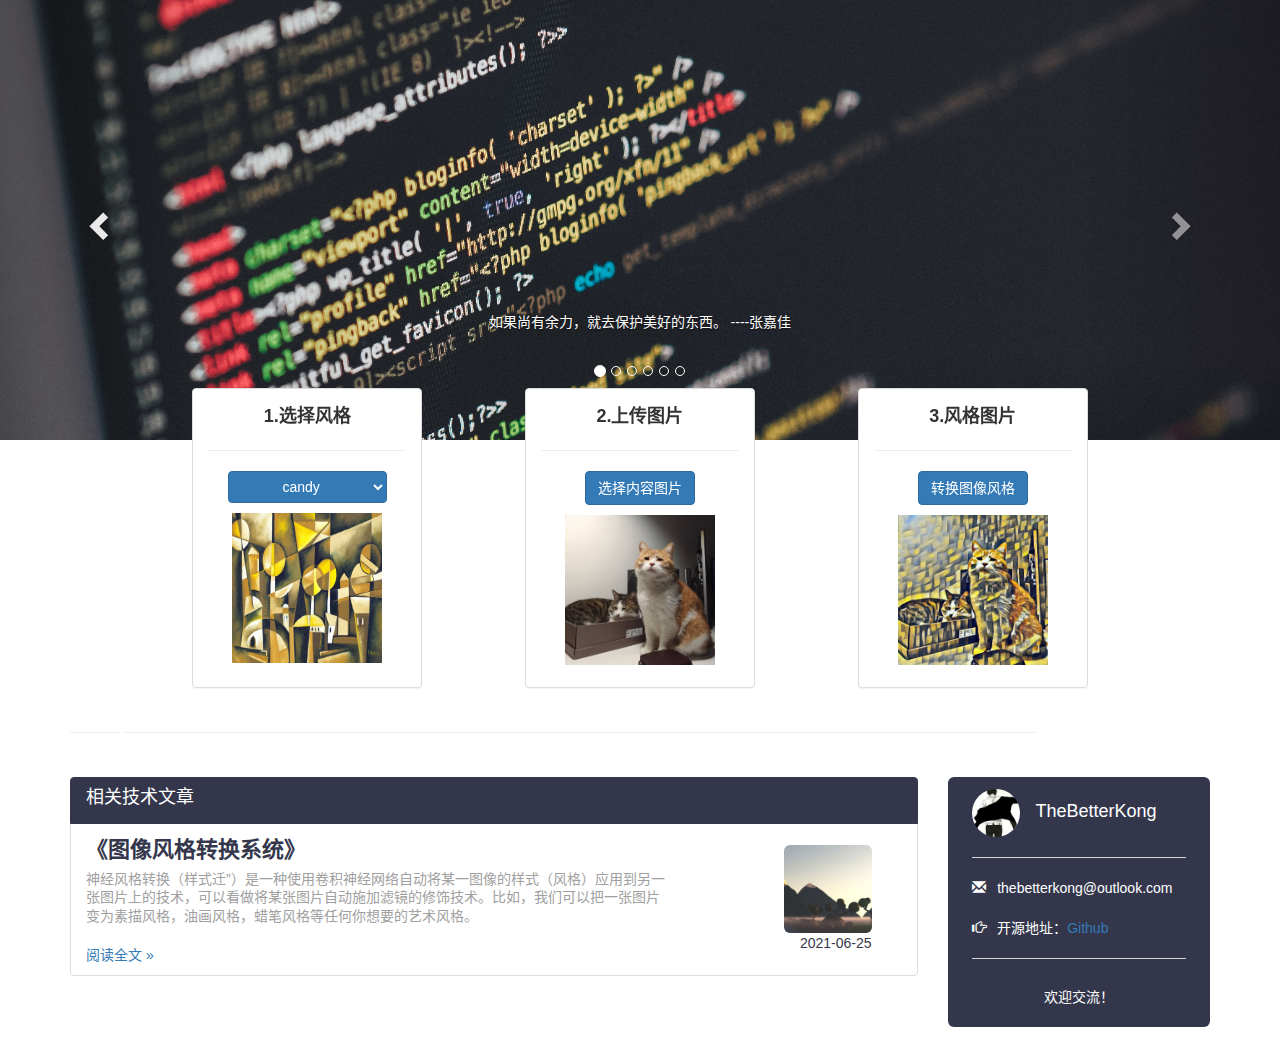
<file: templates/index.html>
<!DOCTYPE html>
<html lang="zh-CN">

<head>
    <meta charset="utf-8">
    <meta http-equiv="X-UA-Compatible" content="IE=edge">
    <meta name="viewport" content="width=device-width, initial-scale=1">
    <!-- 上述3个meta标签*必须*放在最前面，任何其他内容都*必须*跟随其后！ -->

    <title>fast-neural-style-transfer</title>

    <!-- Bootstrap -->
    <link href="../static/css/bootstrap.min.css" rel="stylesheet">
    <link rel="stylesheet" type="text/css" href="../static/css/index.css">

    <!-- HTML5 shim and Respond.js for IE8 support of HTML5 elements and media queries -->
    <!-- WARNING: Respond.js doesn't work if you view the page via file:// -->
    <!--[if lt IE 9]>
    <script src="https://cdn.bootcss.com/html5shiv/3.7.3/html5shiv.min.js"></script>
    <script src="https://cdn.bootcss.com/respond.js/1.4.2/respond.min.js"></script>
    <![endif]-->

</head>

<body>

<!-- 图片轮播 -->
<div id="carousel-example-generic" class="carousel slide" data-ride="carousel">
    <!-- Indicators -->
    <ol class="carousel-indicators">
        <li data-target="#carousel-example-generic" data-slide-to="0" class="active"></li>
        <li data-target="#carousel-example-generic" data-slide-to="1"></li>
        <li data-target="#carousel-example-generic" data-slide-to="2"></li>
        <li data-target="#carousel-example-generic" data-slide-to="3"></li>
        <li data-target="#carousel-example-generic" data-slide-to="4"></li>
        <li data-target="#carousel-example-generic" data-slide-to="5"></li>
    </ol>
    <!-- Wrapper for slides -->
    <div class="carousel-inner" role="listbox">
        <div class="item active">
            <img src="../static/img/ic_p4.jpg">
            <p class="carousel-caption">
                如果尚有余力，就去保护美好的东西。 ----张嘉佳
            </p>
        </div>
        <div class="item">
            <img src="../static/img/ic_p5.jpg">
            <p class="carousel-caption">
                一个人到世界上来，来做什么？爱最可爱的，最好听的、最好看的、最好吃的。 ----木心
            </p>
        </div>
        <div class="item">
            <img src="../static/img/ic_p6.jpg">
            <p class="carousel-caption">
                我深知一切，却从不言语
            </p>
        </div>
        <div class="item">
            <img src="../static/img/ic_p7.jpg">
            <p class="carousel-caption">
                各有各的音，各有各的知音。 甲与乙斗，丙支持甲，丁支持乙。 后来甲乙议和，第一条款：诛丙、丁。 ----木心
            </p>
        </div>
        <div class="item">
            <img src="../static/img/ic_p8.jpg">
            <p class="carousel-caption">
                无论蓬户荆扉，都将因你的倚闾而成为我的凯旋门。 ----木心
            </p>
        </div>
        <div class="item">
            <img src="../static/img/ic_p9.jpg">
            <p class="carousel-caption">
                既然无处可逃，不如喜悦。既然没有净土，不如清心。既然没有如愿，不如释然。 ----丰子恺
            </p>
        </div>
    </div>

    <!-- Controls -->
    <a class="left carousel-control" href="#carousel-example-generic" role="button" data-slide="prev">
        <span class="glyphicon glyphicon-chevron-left" aria-hidden="true"></span>
        <span class="sr-only">Previous</span>
    </a>
    <a class="right carousel-control" href="#carousel-example-generic" role="button" data-slide="next">
        <span class="glyphicon glyphicon-chevron-right" aria-hidden="true"></span>
        <span class="sr-only">Next</span>
    </a>
</div>

<!-- 功能模块-->
<div class="row div_function">
    <form id="form1" action="/transform" method="post" enctype="multipart/form-data">
        <div class="col-xs-4">
            <div class="panel panel-default" id="pFunc1">
                <div class="panel-body">
                    <strong>1.选择风格</strong>
                    <hr>
                    <select name="style" id="style" onchange="changeImage()" class="btn btn-primary">
                        <option>candy</option>
                        <option>cubist</option>
                        <option>cuphead</option>
                        <option>feathers</option>
                        <option>gouache</option>
                        <option>line_geometry</option>
                        <option>mona_lisa</option>
                        <option>mosaic</option>
                        <option>obama_hope</option>
                        <option>painting</option>
                        <option>picasso</option>
                        <option>plaid_portrait</option>
                        <option>rain_princess</option>
                        <option>starry_night</option>
                        <option>sunday_afternoon</option>
                        <option>the_scream</option>
                        <option>udnie</option>
                        <option>van_gogh</option>
                        <option>wave</option>
                    </select>
                    <p></p>
                    <div align="center">
                        <img id='imageShow' src="../static/img/style/cubist.jpg" width="150"
                             height="150">
                    </div>
                    <br><br>
                </div>
            </div>
        </div>
        <div class="col-xs-4">
            <div class="panel panel-default" id="pFunc2">
                <div class="panel-body">
                    <strong>2.上传图片</strong>
                    <hr>
                    <div style=" height:0px; overflow:hidden; position:absolute;">
                        <input type="file" id="pic" name="pic" onchange="changeContentImage()"/></div>
                    <input type="button" onclick="document.getElementById('pic').click();" class="btn btn-primary"
                           value="选择内容图片"></input>
                    <p></p>
                    <div align="center">
                        <img id='contentimageShow' src="../static/img/examples/content/test7.jpg" width="150"
                             height="150">
                    </div>
                </div>
            </div>
        </div>
        <div class="col-xs-4">
            <div class="panel panel-default" id="pFunc3">
                <div class="panel-body">
                    <strong>3.风格图片</strong>
                    <hr>
                    <input type="submit" id="f" name="f" value="转换图像风格" onclick="showImage()" class="btn btn-primary">
                    <p></p>
                    <div align="center" id="result">
                        <img id='resultImage' src="../static/img/examples/generated/cubist_res.jpg" width="150"
                             height="150">
                    </div>
                </div>
            </div>
        </div>
    </form>
</div>

<!-- 技术文档 -->
<div class="container div_divider">
    <!-- 分割线 -->
    <hr class="hr_1">
    <hr class="hr_2">
    <div class="row">
        <!-- 文章列表 -->
        <div class="col-xs-9">
            <div class="list-group div_article">
                <!-- 子头栏 -->
                <a href="#" class="list-group-item active item_article_first">
                    <h4 class="list-group-item-heading">
                        相关技术文章
                    </h4>
                </a>
                <!-- 文章列表 -->
                <div class="list-group-item item_article">
                    <div class="row">
                        <div class="div_center col-xs-9">
                            <div class="list-group-item-heading div_article_title">
                                <strong>
                                    《图像风格转换系统》
                                </strong>
                            </div>
                            <p class="list-group-item-text div_article_content">
                                神经风格转换（样式迁”）是一种使用卷积神经网络自动将某一图像的样式（风格）应用到另一张图片上的技术，可以看做将某张图片自动施加滤镜的修饰技术。比如，我们可以把一张图片变为素描风格，油画风格，蜡笔风格等任何你想要的艺术风格。
                            </p>
                            <br>
                            <div>
                                <a href="http://www.thebetterkong.cn/2021/06/25/DeepLearning/style-transfer/">阅读全文 »</a>
                            </div>
                        </div>
                        <!-- 右侧图片，信息 -->
                        <div class="col-xs-3 div_right_info">
                            <img class="iv_article img-rounded" src="../static/img/article1.png">
                            <div>2021-06-25</div>
                        </div>
                    </div>
                </div>
            </div>
        </div>
        <!-- 右侧 -->
        <div class="col-xs-3 div_record">
            <!-- 作者信息 -->
            <div class="jumbotron div_userinfo">
                <img class="iv_user_head img-circle" src="../static/img/avatar.png">
                <div style="display: inline-block; margin-left: 12px;font-size: 18px;">TheBetterKong</div>
                <hr>
                <div><span class="glyphicon glyphicon-envelope" aria-hidden="true"></span>&nbsp;&nbsp;&nbsp;thebetterkong@outlook.com
                </div>
                <br>
                <div><span class="glyphicon glyphicon-hand-right" aria-hidden="true"></span>&nbsp;&nbsp;&nbsp;开源地址：<a
                        href="https://github.com/TheBetterKong/fast-neural-style-transfer">Github</a></div>
                <hr>
                <div style="text-align: center;line-height: 36px;">欢迎交流！</div>
            </div>
        </div>
    </div>
</div>


<!-- jQuery (necessary for Bootstrap's JavaScript plugins) -->
<script src="../static/js/jquery-3.3.1.min.js"></script>
<!-- Include all compiled plugins (below), or include individual files as needed -->
<script src="../static/js/bootstrap.min.js"></script>
<script src="../static/js/util.js"></script>
<script src="../static/js/my_panel.js"></script>

</body>
</html>
</file>
<file: static/css/index.css>
/* 轮播图 */
.carousel {
    height: 440px;
    background-color: #000;
}

.carousel .item {
    background-color: #000;
    height: 440px;
}

.carousel img {
    margin: auto;
    width: 100%;
}

.carousel-caption {
    margin-bottom: 58px;
}

.carousel-indicators {
    margin-bottom: 38px;
}


/* 标题 */
.my_title {
    color: #3B3B3B;
    text-shadow: 0px 1px 0px #999, 0px 2px 0px #888, 0px 3px 0px #777, 0px 4px 0px #666, 0px 5px 0px #555, 0px 6px 0px #444, 0px 7px 0px #333, 0px 8px 7px #001135;
}


/* 分割线 */
.div_divider {
    margin-top: 24px;
    color: #34374C;
}

.hr_1 {
    width: 50px;
    display: inline-block;
    vertical-align: middle;
}

.hr_2 {
    width: 80%;
    display: inline-block;
    vertical-align: middle;
}

.hr_3 {
    width: 80%;
    color: #987cb9;
    size: 10px;
    display: inline-block;
    vertical-align: middle;
}


/* 用户信息 */
.div_userinfo {
    background-color: #34374C;
    color: white;
    padding: 12px 24px 12px 24px !important;
}

.iv_user_head {
    width: 48px;
    height: 48px;
}


/* 功能块 */
.panel {
    width: 230px;
    height: 300px;
    text-align: center;
    margin: auto;
    font-size: 18px;
}


.div_function {
    width: 78%;
    margin: auto;
    margin-top: -52px;

}

.iv_function {
    width: 68px;
    height: 68px;
    margin-top: 12px;
}


/* 文章列表 */
.div_article {
    margin-top: 24px;
}

/* 文章顶部栏 */
.item_article_first {
    background-color: #34374C !important;
    border-color: #34374C !important;
}

.item_article {
    min-height: 120px;
    display: flex;
    flex-direction: row;
    align-items: center;
    overflow: hidden;
}

.item_article .row {
    width: 100%;
    display: flex;
    flex-direction: row;
    align-items: center;
    overflow: hidden;
}

.div_center {
    height: auto;
    max-height: 140px;
    overflow: hidden;
}

.div_article_title {
    font-size: 22px;
}

.div_article_content {
    color: #a0a0a0;
    word-wrap: break-word;
    word-break: break-all;
    width: 100%;
}

.iv_article {
    width: 88px;
    height: 88px;
    margin: auto;
}

.div_right_info {
    text-align: right;
}

/* 随手记 */
.div_record {
    margin-top: 24px;
}

.div_save {
    text-align: right;
}

.btn_save_record {
    width: 100%;
    background-color: #34374C;
    border-color: #34374C;
}

/* 小功能列表 */
.btn-cricle {
    width: 48px;
    height: 48px;
    border-radius: 24px;
    text-align: center;
}

.div_little_func .col-xs-4 {
    text-align: center;
}

/* 底部说明栏 */
.ToolBar {
    width: 100%;
    height: auto;
    text-align: center;
    background-color: #9d9d9d;
    z-index: 2;
    overflow: hidden;
}
</file>
